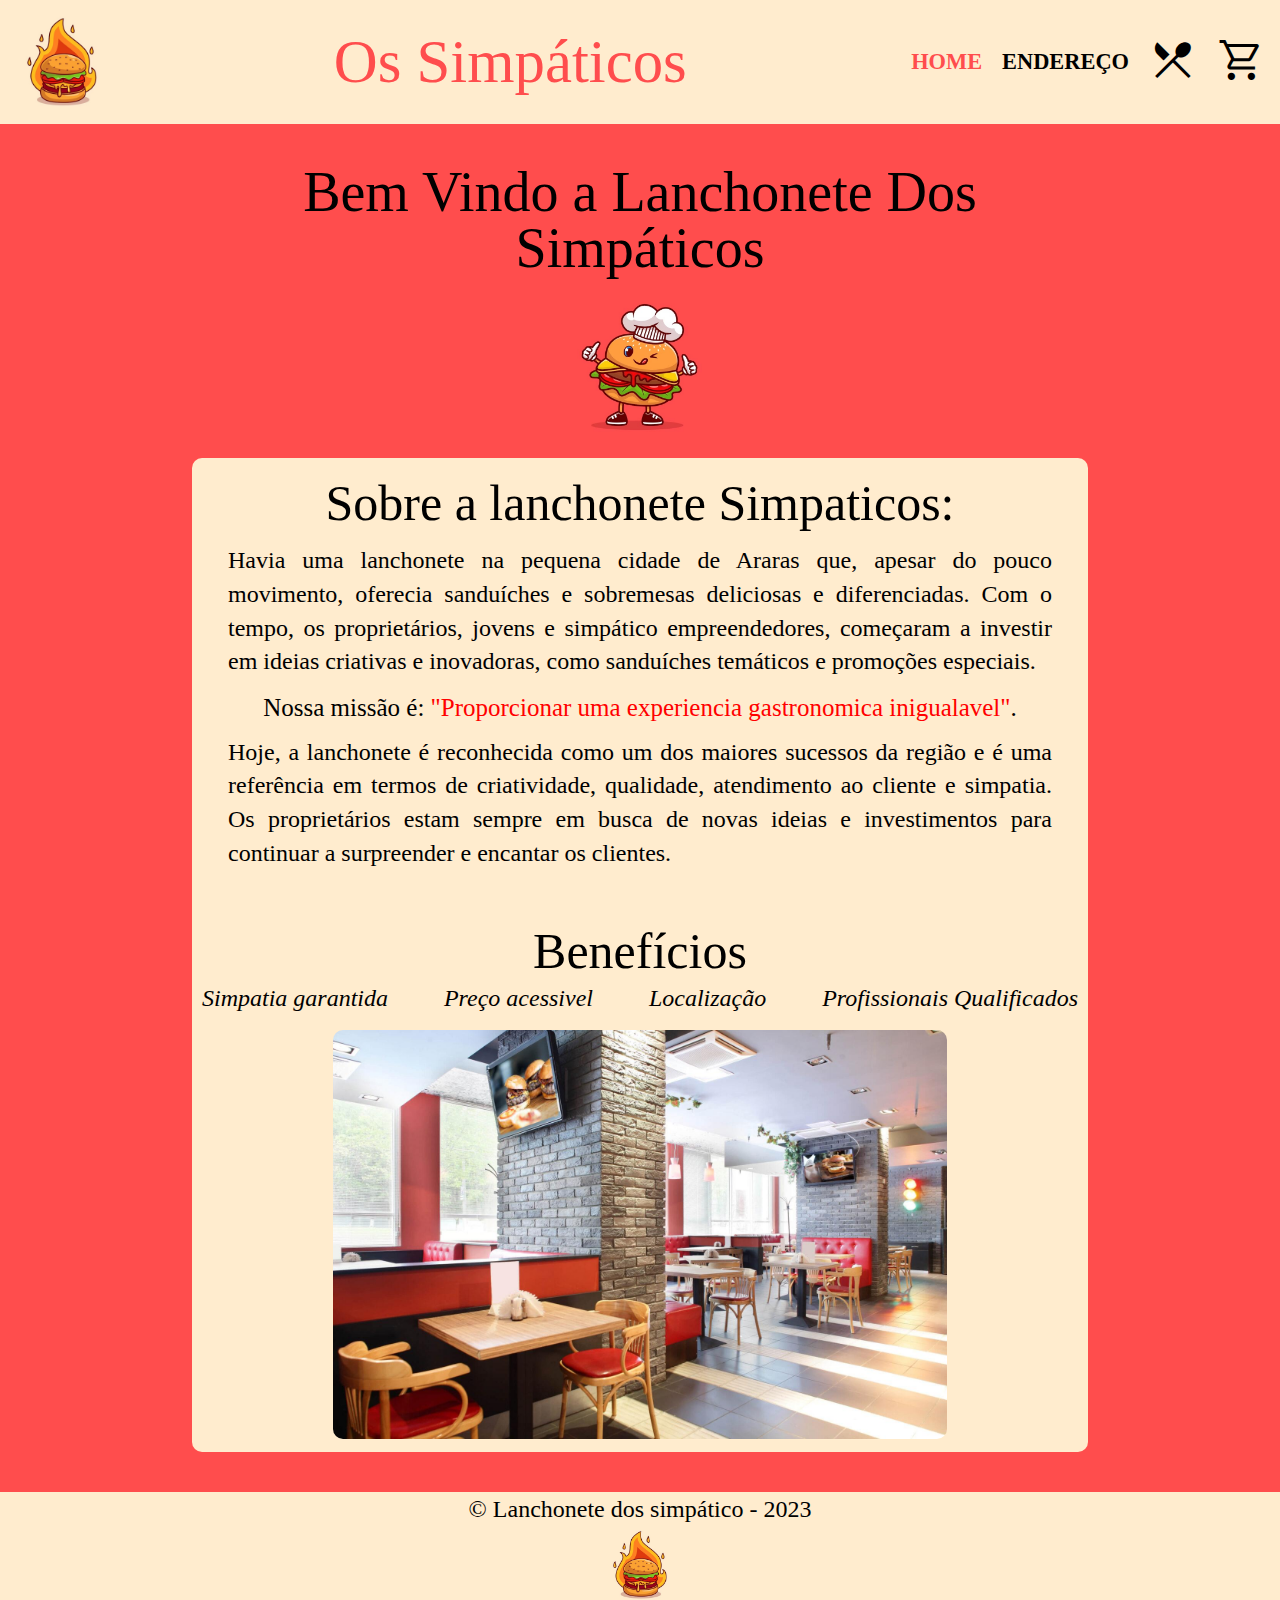
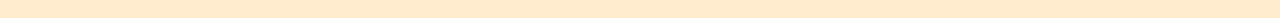
<file: html/index.html>
<!DOCTYPE html>
<html lang="pt-br">
    <head>
        <meta charset="UTF-8">
        <meta http-equiv="X-UA-Compatible" content="IE=edge">
        <meta name="viewport" content="width=device-width, initial-scale=1.0">
        <title>Os Simpáticos - Main</title>
        <link rel="stylesheet" href="https://fonts.googleapis.com/css2?family=Material+Symbols+Outlined:opsz,wght,FILL,GRAD@20..48,100..700,0..1,-50..200" />
        <link rel="stylesheet" href="../css/reset.css">
        <link rel="stylesheet" href="../css/header.css">
        <link rel="stylesheet" href="../css/home.css">
        <link rel="stylesheet" href="../css/footer.css">
        <link rel="stylesheet" href="../css/mobile.css">

    </head>

    <body>
        <header class="header">
            <nav class="header__nav">
                <span class="material-symbols-outlined menu">
                    menu
                </span>
                <img class="header__logo" src="../img/lancheBurn.jpg">
                <h1 class="header__title">Os Simpáticos</h1>
                <ul class="header__nav-links">
                    <li><a class="header__link" href="index.html">Home</a></li>
                    <li><a class="header__link" href="endereco.html">Endereço</a></li>
                    
                    <li>
                        <a class="header__link" href="cardapio.html">
                            <span class="material-symbols-outlined icon">restaurant_menu</span>
                        </a>
                    </li>
                    <li>
                        <a class="header__link" href="pedidos.html">
                            <span class="material-symbols-outlined icon">shopping_cart</span>
                        </a>
                    </li>
                </ul>
                
            </nav>
        </header>

        <main>
            <section class="boas-vindas">
                <h2 class="boas-vindas__title">Bem Vindo a Lanchonete Dos Simpáticos</h2>
                <img class="boas-vindas__image" src="../img/happyLanch.jpg" alt="lanche fofo">
            </section>

            <section class="historia">
                <div class="historia__box">
                    <h2 class="historia__titulo-principal">Sobre a lanchonete Simpaticos:</h2>
                    <p class="historia__text">
                        Havia uma lanchonete na pequena cidade de Araras que, apesar do pouco movimento, oferecia sanduíches e sobremesas deliciosas e diferenciadas. Com o tempo, os proprietários, jovens e simpático empreendedores, começaram a investir em ideias criativas e inovadoras, como sanduíches temáticos e promoções especiais.
                    </p>

                    <p id="missao" class="historia__missao">
                        <em>Nossa missão é: <strong>"Proporcionar uma experiencia gastronomica inigualavel"</strong>.</em>
                    </p>

                    <p class="historia__text">
                        Hoje, a lanchonete é reconhecida como um dos maiores sucessos da região e é uma referência em termos de criatividade, qualidade, atendimento ao cliente e simpatia. Os proprietários estam sempre em busca de novas ideias e investimentos para continuar a surpreender e encantar os clientes.
                    </p>
                </div>
            </section>

            <section class="beneficios">
                <div class="beneficios__container">
                    <h3 class="beneficios__titulo">Benefícios</h3>
                    <ul class="beneficios__lista">
                        <li class="beneficios__item">Simpatia garantida</li>
                        <li class="beneficios__item">Preço acessivel</li>
                        <li class="beneficios__item">Localização</li>
                        <li class="beneficios__item">Profissionais Qualificados</li>
                    </ul>
                    
                    <img src="../img/lanchonete.jpeg" class="beneficios__imagem" alt="Imagem de benefícios">
                </div>
            </section>
        </main>
        
        <footer class="footer">
            <p class="footer__copyright">
                &copy; Lanchonete dos simpático - 2023
            </p>
            <img class="footer__img" src="../img/lancheBurn.jpg">
        </footer>
        <script src="../js/header.js"></script>
    </body>
</html>
</file>
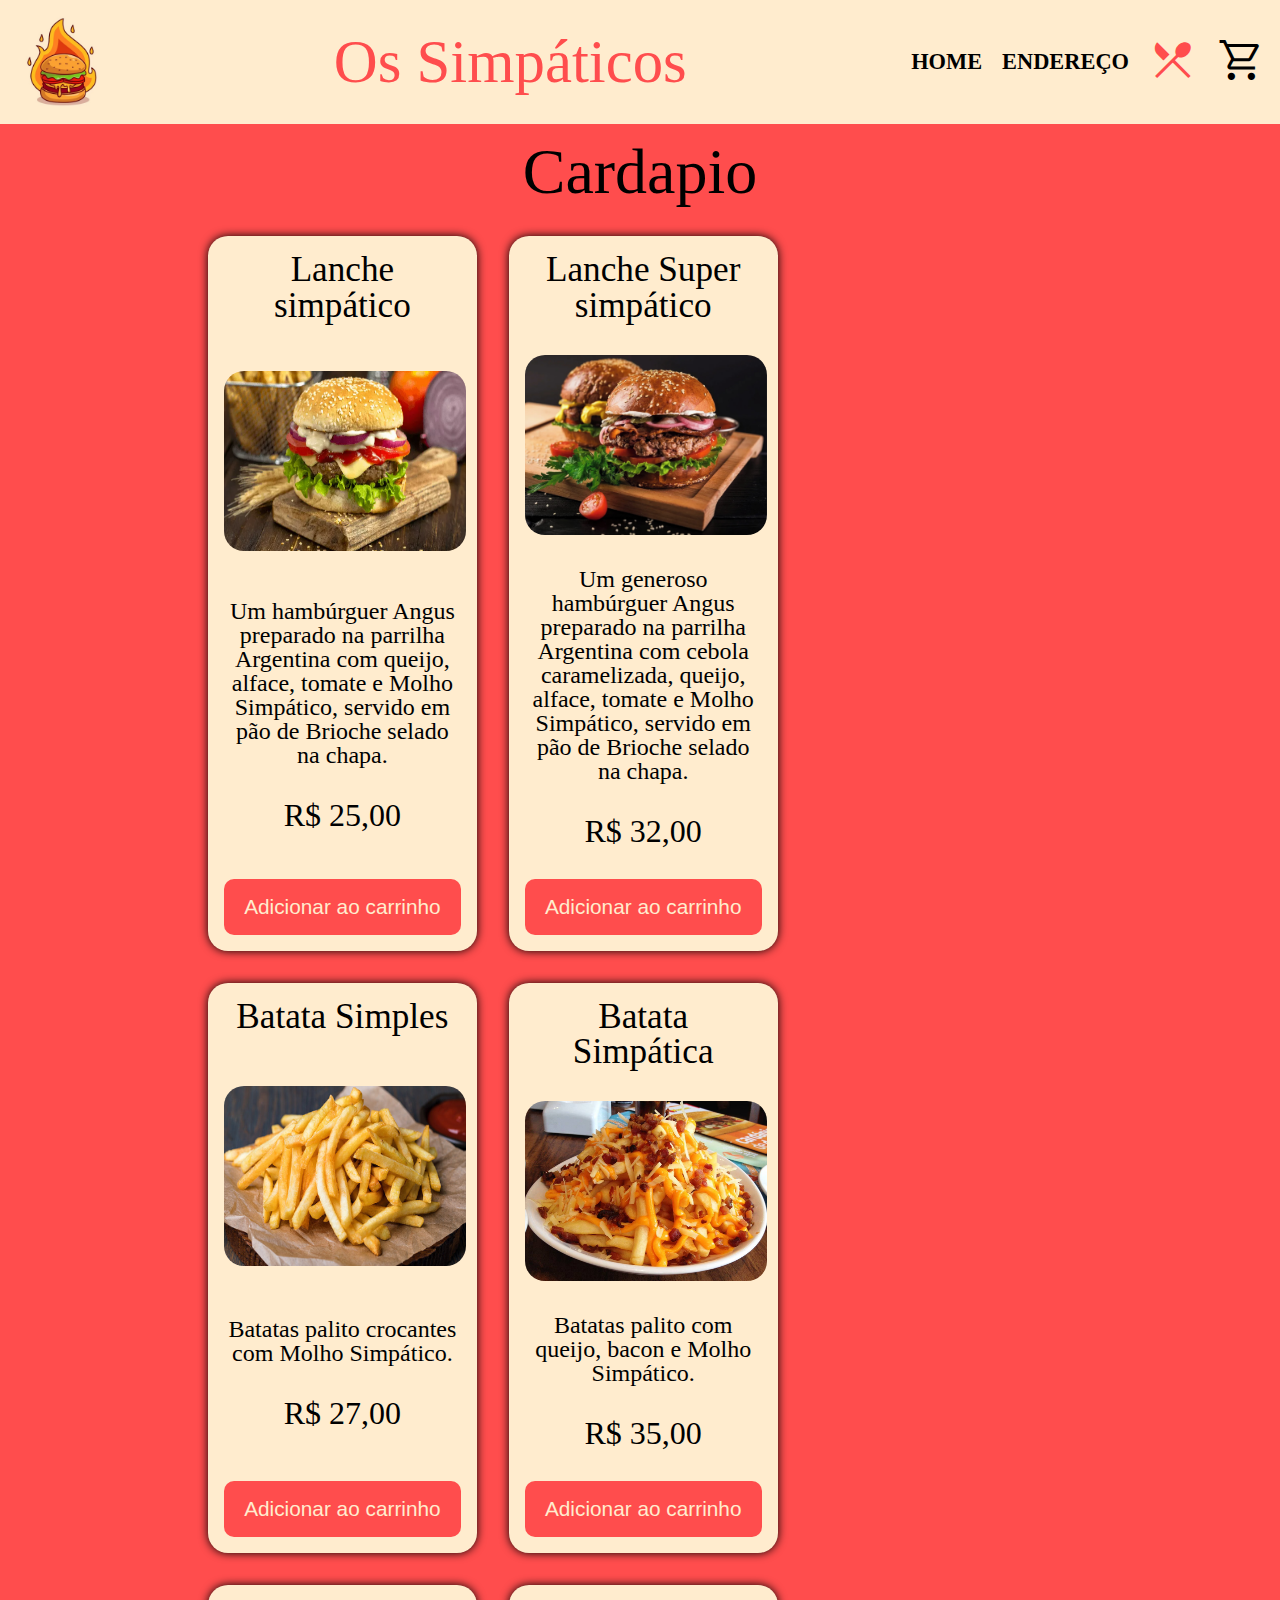
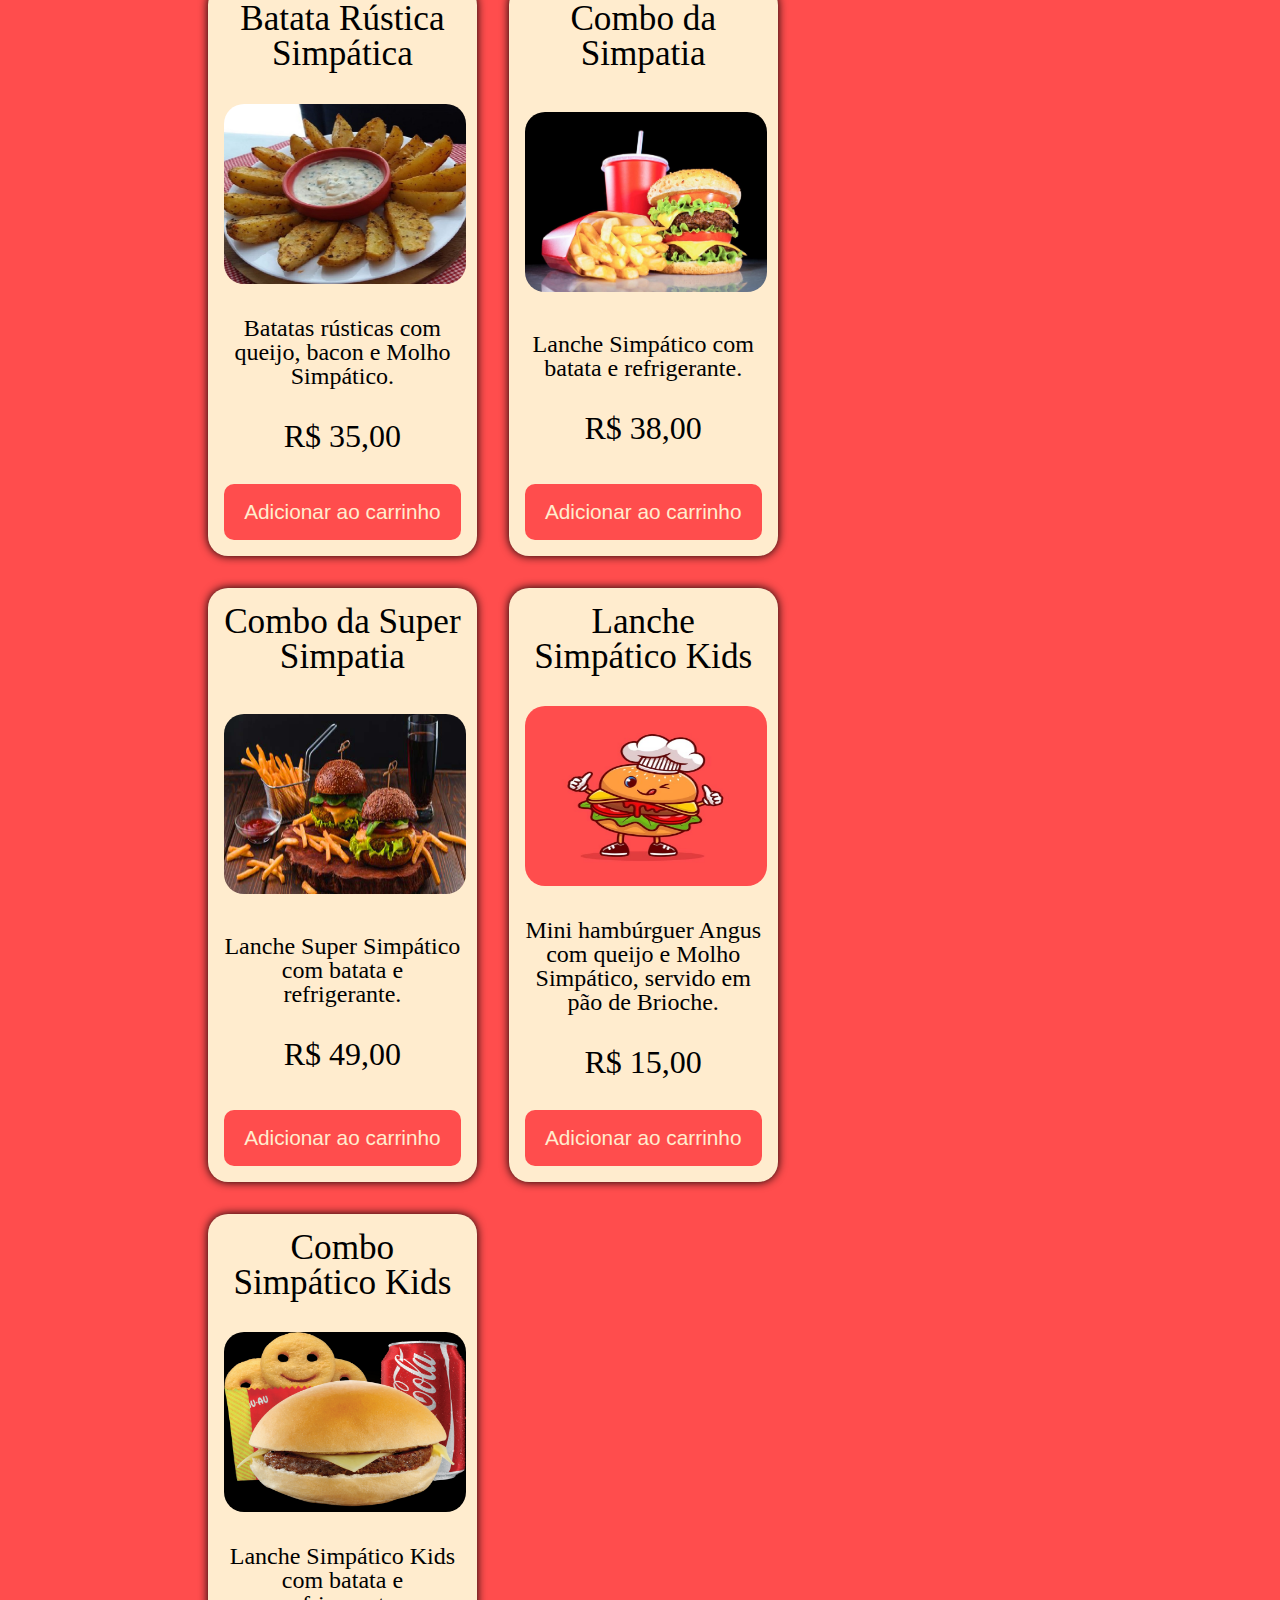
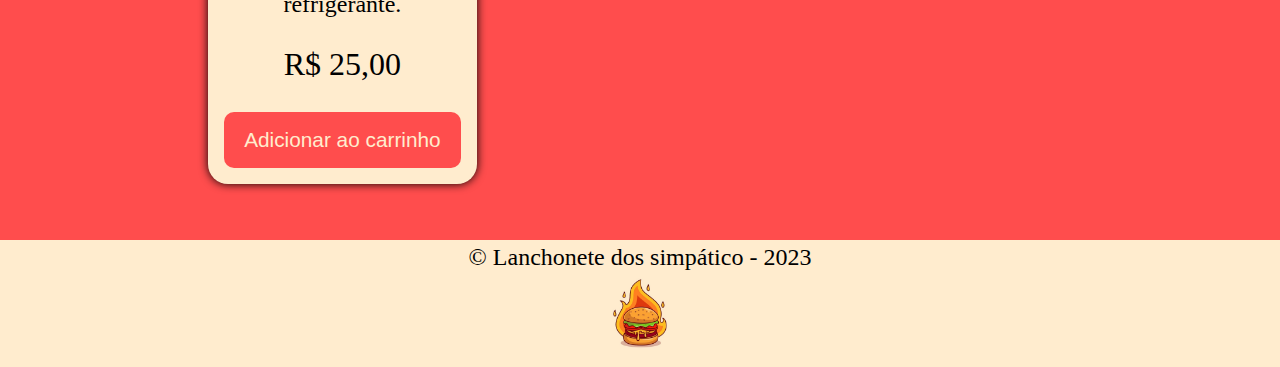
<file: html/cardapio.html>
<!DOCTYPE html>
<html lang="pt-br">
    <head>
        <meta charset="UTF-8">
        <meta http-equiv="X-UA-Compatible" content="IE=edge">
        <meta name="viewport" content="width=device-width, initial-scale=1.0">
        <title>Os Simpáticos - Cardapio</title>
        <link rel="stylesheet" href="https://fonts.googleapis.com/css2?family=Material+Symbols+Outlined:opsz,wght,FILL,GRAD@20..48,100..700,0..1,-50..200" />
        <link rel="stylesheet" href="../css/reset.css">
        <link rel="stylesheet" href="../css/header.css">
        <link rel="stylesheet" href="../css/cardapio.css">
        <link rel="stylesheet" href="../css/footer.css">
        <link rel="stylesheet" href="../css/mobile.css">
        
        
    </head>
    <body>
        <header class="header">
            <nav class="header__nav">
                <span class="material-symbols-outlined menu">
                    menu
                </span>
                <img class="header__logo" src="../img/lancheBurn.jpg">
                <h1 class="header__title">Os Simpáticos</h1>
                <ul class="header__nav-links">
                    <li><a class="header__link" href="index.html">Home</a></li>
                    <li><a class="header__link" href="endereco.html">Endereço</a></li>
                    
                    <li>
                        <a class="header__link" href="cardapio.html">
                            <span class="material-symbols-outlined icon">restaurant_menu</span>
                        </a>
                    </li>
                    <li>
                        <a class="header__link" href="pedidos.html">
                            <span class="material-symbols-outlined icon">shopping_cart</span>
                        </a>
                    </li>
                </ul>
                
            </nav>
        </header>
        <main>
            <h2 class="title">Cardapio</h2>
            <ul class="produtos">
                <li class="produtos__itens">
                    <h2 class="produtos__title" >Lanche simpático</h2>
                    <img class="produtos__img" src="../img/lanche.png">
                    <div class="produtos__info">
                        <p class="produtos__descricao">Um hambúrguer Angus preparado na parrilha Argentina com queijo, alface, tomate e Molho Simpático, servido em pão de Brioche selado na chapa.</p>
                        <div>
                            <p class="produtos__preco">R$ 25,00</p>

                        </div>
                    </div>
                    <button class="produtos__button">Adicionar ao carrinho</button>
                </li>
                
                <li class="produtos__itens">
                    <h2 class="produtos__title"> Lanche Super simpático</h2>
                    <img class="produtos__img" src="../img/superSimpatico.jpg">
                    <div class="produtos__info">
                        <p class="produtos__descricao">Um generoso hambúrguer Angus preparado na parrilha Argentina com cebola caramelizada, queijo, alface, tomate e Molho Simpático, servido em pão de Brioche selado na chapa.</p>
                        <div>
                            <p class="produtos__preco">R$ 32,00</p>                            
                        </div>
                    </div>
                    <button class="produtos__button">Adicionar ao carrinho</button>
                </li>


                <li class="produtos__itens">
                    <h2 class="produtos__title" >Batata Simples</h2>
                    <img class="produtos__img" src="../img/batataG.jpg">
                    <div class="produtos__info">
                        <p class="produtos__descricao">Batatas palito crocantes com Molho Simpático.</p>
                        <div>
                            <p class="produtos__preco">R$ 27,00</p>
                             
                        </div>
                    </div>
                    <button class="produtos__button">Adicionar ao carrinho</button>
                </li>

                <li class="produtos__itens">
                    <h2 class="produtos__title" >Batata Simpática</h2>
                    <img class="produtos__img" src="../img/batataSimpatica.jpg">
                    <div class="produtos__info">
                        <p class="produtos__descricao">Batatas palito com queijo, bacon e Molho Simpático.</p>
                        <div>
                            <p class="produtos__preco">R$ 35,00</p>
                            
                             
                        </div>
                    </div>
                    <button class="produtos__button">Adicionar ao carrinho</button>
                </li>

                <li class="produtos__itens">
                    <h2 class="produtos__title" >Batata Rústica Simpática</h2>
                    <img class="produtos__img" src="../img/BatataRústica.jpg">
                    <div class="produtos__info">
                        <p class="produtos__descricao">Batatas rústicas com queijo, bacon e Molho Simpático.</p>
                        <div>
                            <p class="produtos__preco">R$ 35,00</p>
                            
                             
                        </div>
                    </div>
                    <button class="produtos__button">Adicionar ao carrinho</button>
                </li>

                <li class="produtos__itens">
                    <h2 class="produtos__title" >Combo da Simpatia</h2>
                    <img class="produtos__img" src="../img/combo.jpg">
                    <div class="produtos__info">
                        <p class="produtos__descricao">Lanche Simpático com batata e refrigerante.</p>
                        <div>
                            <p class="produtos__preco">R$ 38,00</p>
                            
                             
                        </div>
                    </div>
                    <button class="produtos__button">Adicionar ao carrinho</button>
                </li>

                
                <li class="produtos__itens">
                    <h2 class="produtos__title" >Combo da Super Simpatia</h2>
                    <img class="produtos__img" src="../img/ComboSimpatico.jpg">
                    <div class="produtos__info">
                        <p class="produtos__descricao">Lanche Super Simpático com batata e refrigerante.</p>
                        <div>
                            <p class="produtos__preco">R$ 49,00</p>
                        </div>
                    </div>
                    <button class="produtos__button">Adicionar ao carrinho</button>
                </li>

                <li class="produtos__itens">
                    <h2 class="produtos__title" >Lanche Simpático Kids</h2>
                    <img class="produtos__img" src="../img/happyLanch.jpg">
                    <div class="produtos__info">
                        <p class="produtos__descricao">Mini hambúrguer Angus com queijo e Molho Simpático, servido em pão de Brioche.</p>
                        <div>
                            <p class="produtos__preco">R$ 15,00</p>
                        </div>
                    </div>
                    <button class="produtos__button">Adicionar ao carrinho</button>
                </li>

                <li class="produtos__itens">
                    <h2 class="produtos__title" >Combo Simpático Kids</h2>
                    <img class="produtos__img" src="../img/combo-kids.jpg">
                    <div class="produtos__info">
                        <p class="produtos__descricao">Lanche Simpático Kids com batata e refrigerante.</p>
                        <div>
                            <p class="produtos__preco">R$ 25,00</p>
                        </div>
                    </div>
                    <button class="produtos__button">Adicionar ao carrinho</button>
                </li>
            
            
            </ul>
        </main>
        <footer class="footer">
            <p class="footer__copyright">
                &copy; Lanchonete dos simpático - 2023
            </p>
            <img class="footer__img" src="../img/lancheBurn.jpg">
        </footer>
        <script src="../js/header.js"></script>
    </body> 
</html>
</file>
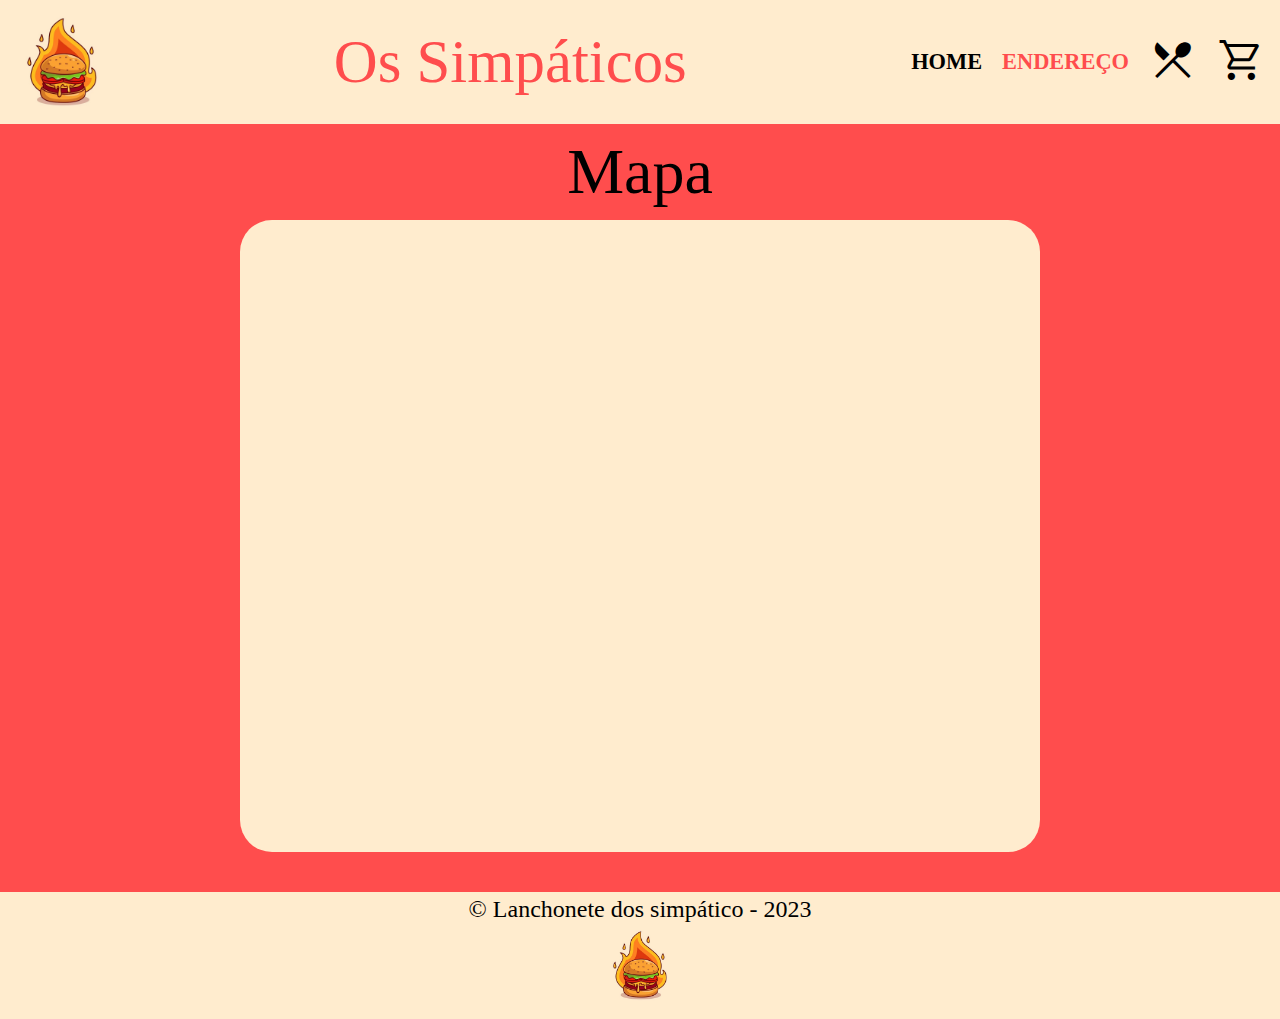
<file: html/endereco.html>
<!DOCTYPE html>
<html lang="pt-br">
    <head>
        <meta charset="UTF-8">
        <meta http-equiv="X-UA-Compatible" content="IE=edge">
        <meta name="viewport" content="width=device-width, initial-scale=1.0">
        <title>Os Simpáticos - Endereço</title>
        <link rel="stylesheet" href="https://fonts.googleapis.com/css2?family=Material+Symbols+Outlined:opsz,wght,FILL,GRAD@20..48,100..700,0..1,-50..200" />
        <link rel="stylesheet" href="../css/reset.css">
        <link rel="stylesheet" href="../css/header.css">
        <link rel="stylesheet" href="../css/endereco.css">
        <link rel="stylesheet" href="../css/footer.css">
        <link rel="stylesheet" href="../css/mobile.css">
    </head>

    <body>
        <header class="header">
            <nav class="header__nav">
                <span class="material-symbols-outlined menu">
                    menu
                </span>
                <img class="header__logo" src="../img/lancheBurn.jpg">
                <h1 class="header__title">Os Simpáticos</h1>
                <ul class="header__nav-links">
                    <li><a class="header__link" href="index.html">Home</a></li>
                    <li><a class="header__link" href="endereco.html">Endereço</a></li>
                    
                    <li>
                        <a class="header__link" href="cardapio.html">
                            <span class="material-symbols-outlined icon">restaurant_menu</span>
                        </a>
                    </li>
                    <li>
                        <a class="header__link" href="pedidos.html">
                            <span class="material-symbols-outlined icon">shopping_cart</span>
                        </a>
                    </li>
                </ul>
                
            </nav>
        </header>

        <main>
            <h2 class="title">Mapa</h2>
            <section class="endereco">
                <iframe src="https://www.google.com/maps/embed?pb=!1m18!1m12!1m3!1d3689.725452366291!2d-47.33400508395162!3d-22.36399316200704!2m3!1f0!2f0!3f0!3m2!1i1024!2i768!4f13.1!3m3!1m2!1s0x94c87081029a2a03%3A0xf18f83cb15937c2d!2sR.%20Marcelo%20Eduardo%20Scanavini%2C%2069%2C%20Araras%20-%20SP!5e0!3m2!1spt-BR!2sbr!4v1684888627122!5m2!1spt-BR!2sbr" width="800" height="600" style="border:0;" allowfullscreen="" loading="lazy" referrerpolicy="no-referrer-when-downgrade"></iframe>
            </section>
            
        </main>
        
        <footer class="footer">
            <p class="footer__copyright">
                &copy; Lanchonete dos simpático - 2023
            </p>
            <img class="footer__img" src="../img/lancheBurn.jpg">
        </footer>
        <script src="../js/header.js"></script>
        <script src="../js/pagamento.js"></script>
    </body>
</html>
</file>
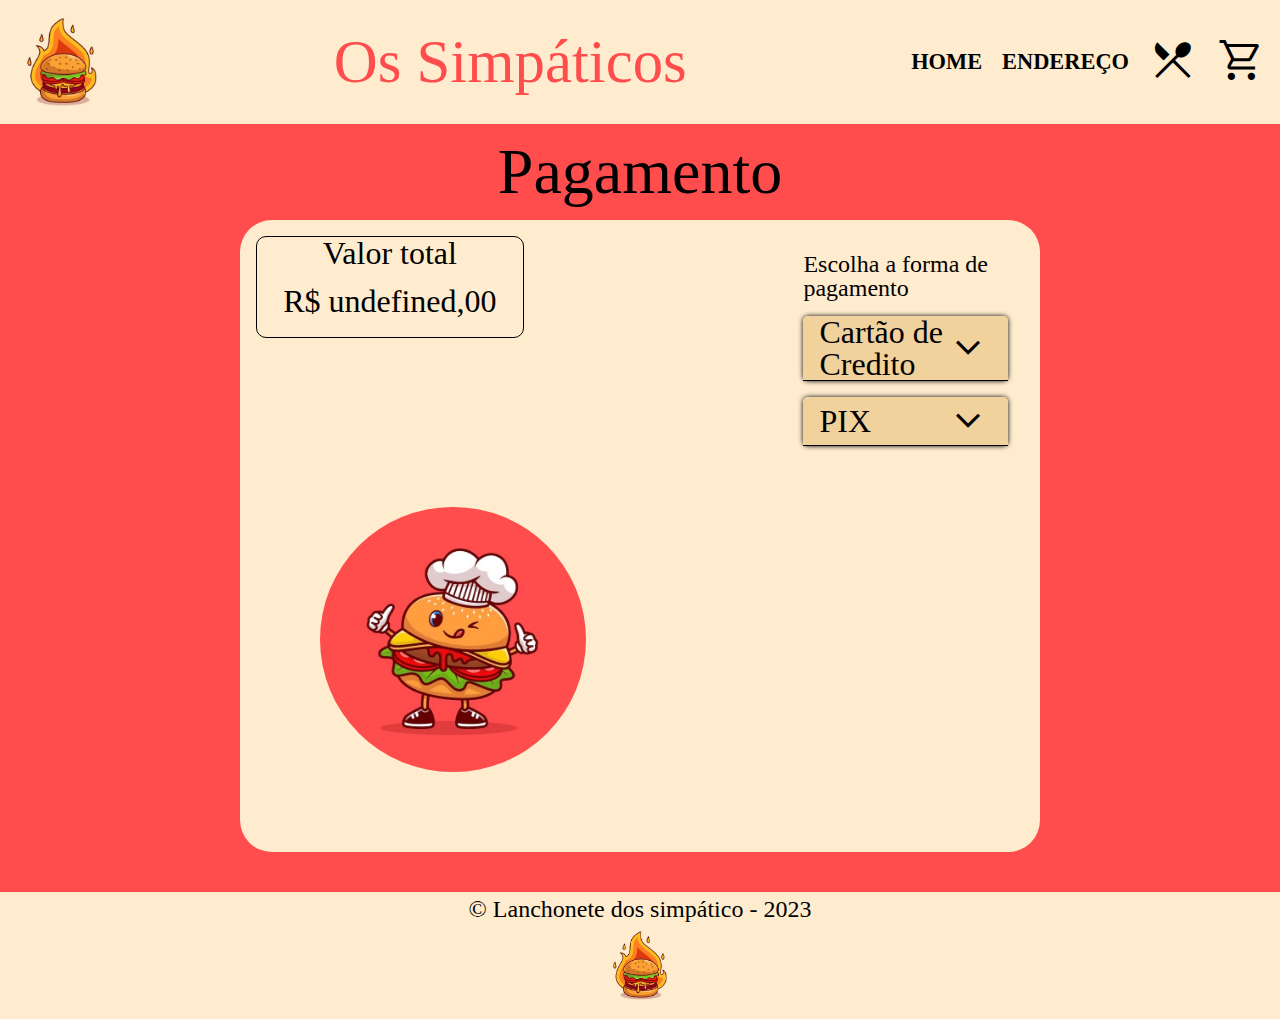
<file: html/pagamento.html>
<!DOCTYPE html>
<html lang="pt-br">
    <head>
        <meta charset="UTF-8">
        <meta http-equiv="X-UA-Compatible" content="IE=edge">
        <meta name="viewport" content="width=device-width, initial-scale=1.0">
        <title>Os Simpáticos - Pagamento</title>
        <link rel="stylesheet" href="https://fonts.googleapis.com/css2?family=Material+Symbols+Outlined:opsz,wght,FILL,GRAD@20..48,100..700,0..1,-50..200" />
        <link rel="stylesheet" href="../css/reset.css">
        <link rel="stylesheet" href="../css/header.css">
        <link rel="stylesheet" href="../css/pagamento.css">
        <link rel="stylesheet" href="../css/footer.css">
        <link rel="stylesheet" href="../css/mobile.css">
    </head>

    <body>
        <header class="header">
            <nav class="header__nav">
                <span class="material-symbols-outlined menu">
                    menu
                </span>
                <img class="header__logo" src="../img/lancheBurn.jpg">
                <h1 class="header__title">Os Simpáticos</h1>
                <ul class="header__nav-links">
                    <li><a class="header__link" href="index.html">Home</a></li>
                    <li><a class="header__link" href="endereco.html">Endereço</a></li>
                    
                    <li>
                        <a class="header__link" href="cardapio.html">
                            <span class="material-symbols-outlined icon">restaurant_menu</span>
                        </a>
                    </li>
                    <li>
                        <a class="header__link" href="pedidos.html">
                            <span class="material-symbols-outlined icon">shopping_cart</span>
                        </a>
                    </li>
                </ul>
                
            </nav>
        </header>

        <main>
            <h2 class="title">Pagamento</h2>
            <section class="pagamento">
                <div class="box-pagamento">
                    <div class="total-a-pagar">
                        <h2 class="total-a-pagar__title">Valor total</h2>
                        <span class=" total-a-pagar__valor">R$</span>
    
                        <!-- <input type="radio" name="" id=""> -->
                    </div>
                    <img class="pagamento__image" src="../img/happyLanch.jpg" alt="lanche fofo">
                </div>


                <div class="formas-de-pagamento">
                    <h2 class="formas-de-pagamento__title"> Escolha a forma de pagamento</h2>
                    <div class="formas-de-pagamento--Box">
                        <form class="pagamento__Card" action="">
                            <fieldset class="pagamento__fieldset">
        
                                <label for="state"  class="button">
                                    <legend class="pagamento__legend" >Cartão de Credito</legend>
                                    <span class="material-symbols-outlined icon">expand_more</span>
                                </label>
                                <input type="checkbox" id="state" hidden >
        
                                <div class="input__container" >
                                    <input type="text" class="pagamento__input" placeholder="Número do cartão">
                                    <input type="text" class="pagamento__input" placeholder="Nome no Cartão">
                                    <input type="text" class="pagamento__input" placeholder="MM/AA">
                                    <input type="text" class="pagamento__input" placeholder="CVV">
                                    <input class="pagamento__button" type="button" value="Efetuar pagamento">
                                </div>
                            </fieldset>
                        </form>
    
                        <form class="pagamento__Card" action="">
                            <fieldset class="pagamento__fieldset">
        
                                <label for="state-pix"  class="button">
                                    <legend class="pagamento__legend" >PIX</legend>
                                    <span class="material-symbols-outlined icon">expand_more</span>
                                </label>
                                <input type="checkbox" id="state-pix" hidden >
        
                                <div class="input__container" >
                                    <img class="input__img" src="../img/qrcode.png" alt="">
                                </div>
                            </fieldset>
                        </form>

                    </div>
                </div>

                
                
            </section>
            
        </main>
        
        <footer class="footer">
            <p class="footer__copyright">
                &copy; Lanchonete dos simpático - 2023
            </p>
            <img class="footer__img" src="../img/lancheBurn.jpg">
        </footer>
        <script src="../js/header.js"></script>
        <script src="../js/pagamento.js"></script>
    </body>
</html>
</file>
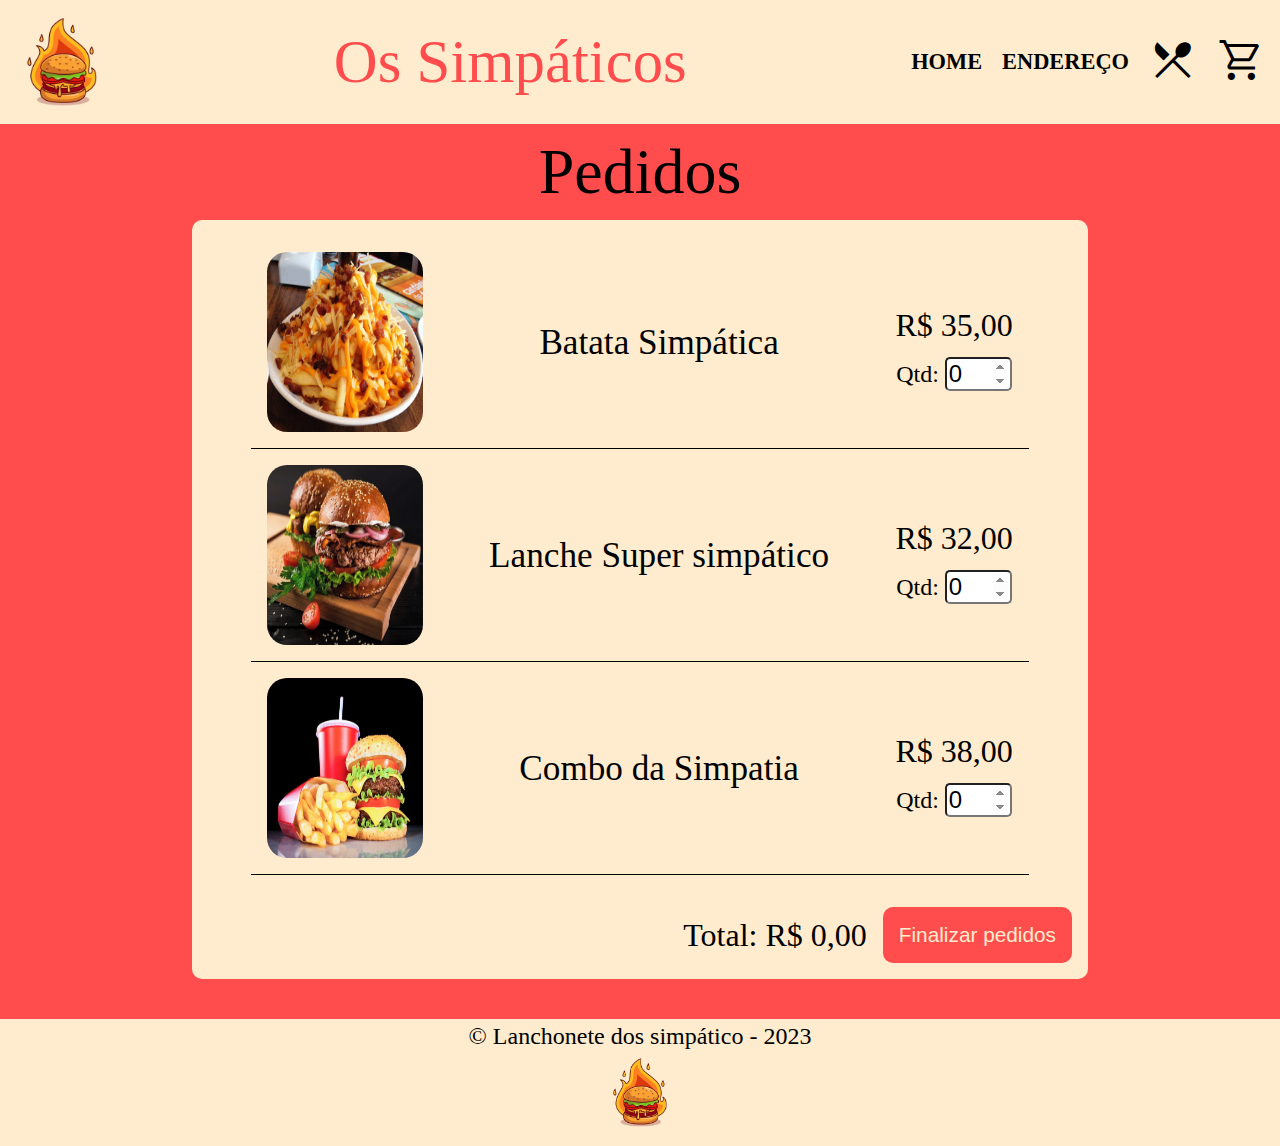
<file: html/Pedidos.html>
<!DOCTYPE html>
<html lang="pt-br">
    <head>
        <meta charset="UTF-8">
        <meta http-equiv="X-UA-Compatible" content="IE=edge">
        <meta name="viewport" content="width=device-width, initial-scale=1.0">
        <title>Os Simpáticos - Pedidos</title>
        <link rel="stylesheet" href="https://fonts.googleapis.com/css2?family=Material+Symbols+Outlined:opsz,wght,FILL,GRAD@20..48,100..700,0..1,-50..200" />
        <link rel="stylesheet" href="../css/reset.css">
        <link rel="stylesheet" href="../css/header.css">
        <link rel="stylesheet" href="../css/pedidos.css">
        <link rel="stylesheet" href="../css/footer.css">
        <link rel="stylesheet" href="../css/mobile.css">
        
    </head>

    <body>
        <header class="header">
            <nav class="header__nav">
                <span class="material-symbols-outlined menu">
                    menu
                </span>
                <img class="header__logo" src="../img/lancheBurn.jpg">
                <h1 class="header__title">Os Simpáticos</h1>
                <ul class="header__nav-links">
                    <li><a class="header__link" href="index.html">Home</a></li>
                    <li><a class="header__link" href="endereco.html">Endereço</a></li>
                    
                    <li>
                        <a class="header__link" href="cardapio.html">
                            <span class="material-symbols-outlined icon">restaurant_menu</span>
                        </a>
                    </li>
                    <li>
                        <a class="header__link" href="pedidos.html">
                            <span class="material-symbols-outlined icon">shopping_cart</span>
                        </a>
                    </li>
                </ul>
                
            </nav>
        </header>

        <main>
            <h2 class="title">Pedidos</h2>
            <section class="pedidos">

                <ul class="pedidos__lista">
                    <li class="pedidos__itens">
                        <img class="pedidos__img" src="../img/batataSimpatica.jpg">
                        <h2 class="pedidos__title" >Batata Simpática</h2>
                        <div class="pedidos__info">
                            <p class="pedidos__preco">R$ 35,00</p>

                            <div>
                                <label for="qtd" class="pedidos__label-qtd" >Qtd: </label>
                                <input type="number" name="qtd" id="qtd" class="pedidos__qtd" value="0" max="100"
                                min="0"
                                onchange="somaTotal()">
                            </div>
                        </div>
                    </li>
                    
                    <li class="pedidos__itens">
                        <img class="pedidos__img" src="../img/superSimpatico.jpg">
                        <h2 class="pedidos__title">Lanche Super simpático</h2>
                        <div class="pedidos__info">
                            <p class="pedidos__preco">R$ 32,00</p>
                            <div>
                                <label for="qtd"  class="pedidos__label-qtd" >Qtd: </label>
                                <input type="number" name="qtd" id="qtd" class="pedidos__qtd" value="0" max="100"
                                min="0"
                                onchange="somaTotal()">
                            </div>
                        </div>
                    </li>
    
                    <li class="pedidos__itens">
                        <img class="pedidos__img" src="../img/combo.jpg">
                        <h2 class="pedidos__title" >Combo da Simpatia</h2>
                        <div class="pedidos__info">

                            <p class="pedidos__preco">R$ 38,00</p>
                            <div>
                                <label for="qtd"  class="pedidos__label-qtd" >Qtd: </label>
                                <input type="number" name="qtd" id="qtd" class="pedidos__qtd" value="0" max="100"
                                min="0"
                                onchange="somaTotal()">
                            </div>
                        </div>
                    </li>
                </ul>
            </section>
            <section class="total">
                <div class="total__container">
                    <label for="total">Total: </label>
                    <span id="total" class="total__valor">R$ 0,00</span>
                </div>

                <button onclick="passaValor()" class="total__button">Finalizar pedidos</button>
            </section>
        </main>
        
        <footer class="footer">
            <p class="footer__copyright">
                &copy; Lanchonete dos simpático - 2023
            </p>
            <img class="footer__img" src="../img/lancheBurn.jpg">
        </footer>
        <script src="../js/header.js"></script>
        <script src="../js/pedidos.js"></script>
    </body>
</html>
</file>
<file: css/header.css>
.material-symbols-outlined {
  font-variation-settings:
  'FILL' 0,
  'wght' 400,
  'GRAD' 0,
  'opsz' 48
}
.icon{
	font-size: 3rem;
}

.header__nav {
	display: flex;
	justify-content: space-between;
	align-items: center;
	background-color: #FFECCE;
	padding: 5px;
}

.header__nav-links {
	display: flex;
}

.header__nav li {
	display: flex;
	margin: 0 10px;
	align-items: center;
}

.header__link{
	
	text-transform: uppercase;
	text-decoration: none;
	font-weight: bold;
	font-size: 1.4rem;
	color: #000;
	/* width: 10%; */
}

.header__link:hover {
	color: #FF4D4D;
}

.active{
	color: #FF4D4D;
}

.header__logo {
	width:9%;
	border-radius: 50px;
}

.header__title {
	font-size: 3.8rem;
	color: #FF4D4D;
}

.menu{
	font-size: 3rem;
	margin-right: 1rem;
	display: none;
}
</file>
<file: css/home.css>
body{
	background: #FF4D4D;

}
main{
	/* background: url(../img/banner.jpg); */
	background-position: center;
	background-repeat: no-repeat; 
	background-size: cover; 
	/* background: #FFECCE; */
	width: 70%;
	margin: 0 auto;
}
.boas-vindas{
	text-align: center;
	background: #FF4D4D;
	margin-top: 40px;
}
.boas-vindas__title{
	font-size: 3.5rem;
}

.boas-vindas__image{
    width: 20%;
    height: 20%;
    border-radius: 100%;
}

.historia{
	border-top-left-radius: 10px;
	border-top-right-radius: 10px;
	background: #FFECCE;
    padding: 10px;
}

.historia__box{
	/* border: 5px solid #000; */
	/* border-radius: 20px; */
	padding: 10px;
    text-align: center;
}

.historia__titulo-principal{
	text-align: center;
	font-size: 50px;
}

.historia__text{
    font-size: 1.5rem;
    text-align: justify;
	line-height: 1.4em;
    padding: 1rem;
}


#missao {
	font-size: 25px
}
em strong {
	color: #FF0000;
}


.beneficios {
	background: #FFECCE;
	border-bottom-left-radius: 10px;
	border-bottom-right-radius: 10px;
	margin: 0 auto;
    padding: 10px;
	
}
.beneficios__container{
	text-align: center;
}

.beneficios__lista {
	display: flex;
	justify-content: space-between;
	margin: 0 auto;
	text-align: center;
	margin-bottom: 20px;
}

.beneficios__titulo{
	text-align: center;
	font-size: 50px;
	padding: 10px;
}

.beneficios__item {
	display: flex;
	font-style: italic;
	text-align: center;
	font-size: 1.5rem;

}
.beneficios__imagem{
	width: 70%;
	text-align: center;
	margin: 0 auto;
	border-radius: 10px;
}
</file>
<file: css/footer.css>
.footer{
	background-color: #FFECCE;
    text-align: center;
    font-size:  1.5rem;
    margin-top: 40px;
    padding: .2em;
}

.footer__img{
	width:7%;
}
</file>
<file: css/mobile.css>
@media(max-width: 850px) {
    .header__nav-links{
		display: flex;
        width: 120px;
        height: 100vh;
		flex-direction: column;
		align-items: center;
		position: absolute;
		background-color: #FFECCE;
		left:0;
		top:7% ;
		margin-left: -120px ;
		transition: 1s;
	}
	.header__link{
		font-size: 1rem;
        margin: 1rem;
	}
    .visible{
		margin-left: 0px;
		
	}
	.header__title{
		font-size: 3rem;
		text-align: center;
		
	}
	.header__logo{
		display: none;

	}
    .menu{
		display: inline;
	}
    
    
    .produtos{
        flex-direction: column;

    }
    .produtos__itens{
        width: 90%;
    }
    
    .beneficios__lista{
        flex-direction: column;
        align-items: center;
    }

    .pedidos__itens{
        flex-direction: column;
        padding: 1rem;
    }

    .pedidos__img{
        width: 90%;
    }
    

    .pagamento{
        flex-direction: column;
        justify-content: space-around;
        height: 1000px;
        align-items: center;
    }
    
    .total-a-pagar{
        width: 90%;
        margin: 1rem auto;
    }
    .pagamento__image{
        width: 90%;
        margin: 0 auto;
    }
    .pagamento__fieldset label{
        width: 100%;
    }

    .formas-de-pagamento{
        width: 90%;
       
    }
    .button {
        padding: 0;
    }
    .formas-de-pagamento--Box{
        width: 100%;
    
    }
  }
</file>
<file: css/cardapio.css>
body{
    background: #FF4D4D;
}

.title{
    font-size: 4rem;
    text-align: center;
    margin: 1rem;
}

.produtos{
    display: flex;
    flex-wrap: wrap;
    width: 70%;
    margin: 0 auto;
}
.produtos__itens{
    display: flex;
    flex-direction: column;
    justify-content: space-between;
    width: 30%;
    /* border: 1px solid black; */
    text-align: center;
    margin: 1rem;
    border-radius: 20px;
    background: #FFECCE;
    box-shadow: 0 0 10px black;
    transition: 0.1s;
}

.produtos__itens:hover{
    box-shadow: 0 0 5px black;
}

.produtos__title{
    font-size: 2.2rem;
    margin: 1rem;
}

.produtos__img{
    width: 90%;
    height: 180px;
    border-radius: 20px;
    margin: 1rem;
}

.produtos__descricao{
    font-size: 1.5rem;
    margin: 1rem;
}

.produtos__preco{
    display: inline-block;
    font-size: 2rem;
    margin: 1rem;
}

.produtos__label-qtd{
    font-size: 1.5rem;
}

.produtos__qtd{
    display: inline-block;
    font-size: 1.5rem;
    width: 2.1rem;
    border-radius: 5px;
}



.produtos__qtd::-webkit-inner-spin-button {
    opacity: 1;
    border-radius: 10px;
}

.produtos__button{
    margin: 1rem;
    font-size: 1.3rem;
    background-color: #FF4D4D;
    color: #FFECCE;
    border: none;
    border-radius: 10px;
    padding: 1rem;
    transition: 1s;
}

.produtos__button:hover{
    background-color: #f32828;
}
</file>
<file: css/endereco.css>
body{
    background-color: #FF4D4D;
}

.title{
    font-size: 4rem;
    text-align: center;
    margin: 1rem;
}

.endereco{
    display: flex;
    justify-content: space-around;
    background-color: #FFECCE;
    margin: 1rem auto 0 auto;
    width: 60%;
    padding: 1rem;
    /* height: 500px; */
    border-radius: 2rem;
}
</file>
<file: css/pagamento.css>
body{
    background-color: #FF4D4D;
}

.title{
    font-size: 4rem;
    text-align: center;
    margin: 1rem;
}

.pagamento{
    display: flex;
    justify-content: space-around;
    background-color: #FFECCE;
    margin: 1rem auto 0 auto;
    width: 60%;
    padding: 1rem;
    height: 600px;
    border-radius: 2rem;
}
.box-pagamento{
    display: flex;
    flex-direction: column;
    justify-content: space-between;
}

.total-a-pagar{
    border:1px solid black ;
    width: 50%;
    height: 100px;
    text-align: center;
    border-radius: 10px;
}

.total-a-pagar__title{
    font-size: 2rem;
    margin-bottom: 1rem;
}

.total-a-pagar__valor{
    font-size: 2rem;
}

.pagamento__image{
    
    width: 50%;
    border-radius: 100%;
    margin: 0 0 4rem 4rem;

}


.formas-de-pagamento{
    width: 40%;
}

.pagamento__Card{
    margin: 1rem;
    box-shadow: 0 0 5px black;
    border-radius: 5px;
}


.formas-de-pagamento__title{
    font-size: 1.5rem;
    margin: 1rem;
}

.pagamento__fieldset{
    display: flex;
    flex-direction: column;
    /* padding: 1rem; */
    /* transition: 3s; */
}

.button{
    display: flex;
    justify-content: space-between;
    align-items: center;
    border-bottom: 1px solid black;
    padding: 0 1rem;
    background-color: #f1d19c;
    border-top-left-radius: 5px;
    border-top-right-radius: 5px;
    cursor: pointer;
    transition: all 0.3s ease-in-out;
}

.pagamento__legend{
    font-size: 2rem;
}
#state:checked ~ .input__container {  
    max-height: 380px;
  }

.input__container{
    text-align: center;
    overflow: hidden;
    max-height: 0;
    transition: all 0.5s ease-in-out;
    /* font-size: 18pt; */
    /* overflow: hidden; */
    /* box-sizing: border-box; */
}



.pagamento__input{
    width: 90%;
    margin: 0.5rem;
    font-size: 1.5rem;
    border-radius: 5px;
    border: none;
    box-shadow: 0 0 3px black;
    padding: 7px;
    background-color: #fceed9;
}

.pagamento__button{
    margin: 1rem 0;
    width: 93%;
    font-size: 1.3rem;
    background: linear-gradient(180deg, rgba(250,23,23,1) 0%, rgba(255,93,93,1) 100%);
    color: #FFECCE;
    border: none;
    border-radius: 10px;
    padding: 0.8rem;
    text-decoration: none;
    box-shadow: 0 0 5px black;
}
.pagamento__button:active{
    box-shadow: 0 0 2px black;
}



#state-pix:checked ~ .input__container {  
    max-height: 380px;
}
.input__img{
    width: 80%;
}


/* .button {
    background: #ccffff;
    cursor: pointer;
    font-size: 20pt;
    padding: 16px;
    width: 500px;
  box-sizing: border-box;
}
.button:hover {
    opacity: 0.7;
}
.content {
  background: #ffffcc;
  width: 500px;
  overflow: hidden;
  max-height: 0;
  transition: all 0.3s ease-in-out;
  font-size: 18pt;
  overflow: hidden;
  box-sizing: border-box;
}
#state:checked ~ .content {  
  max-height: 150px;
}
.inner {
  margin: 16px;
} */
</file>
<file: css/pedidos.css>
body{
    background: #FF4D4D;
}

.title{
    font-size: 4rem;
    text-align: center;
    margin: 1rem;
}

.pedidos{
    background-color: #FFECCE;
    margin: 1rem auto 0 auto;
    width: 70%;
    border-top-left-radius: 10px;
    border-top-right-radius: 10px;
}

.pedidos__lista{
    display: flex;
    flex-direction: column;
    flex-wrap: wrap;
    margin: 0 auto;
    padding: 1rem;
}

.pedidos__itens{
    display: flex;
    justify-content: space-between;
    align-items: center;
    width: 90%;
    border-bottom: 1px solid black; ;
    text-align: center;
    /* vertical-align: middle; */
    margin: 0 auto;
}


.pedidos__img{
    width: 20%;
    height: 180px;
    border-radius: 20px;
    margin: 1rem;
}

.pedidos__title{
    font-size: 2.2rem;
    margin: 1rem;
}



.pedidos__descricao{
    font-size: 1.5rem;
    margin: 1rem;
}

.pedidos__preco{
    display: inline-block;
    font-size: 2rem;
    margin: 1rem;
}

.pedidos__label-qtd{
    font-size: 1.5rem;
}

.pedidos__qtd{
    display: inline-block;
    font-size: 1.5rem;
    width: 3.7rem;
    border-radius: 5px;
}



.pedidos__qtd::-webkit-inner-spin-button {
    opacity: 1;
    border-radius: 10px;
}



.total{
    background-color: #FFECCE;
    width: 70%;
    display: flex;
    margin: 0 auto;
    align-items: center;
    justify-content: end;
    font-size: 2rem;
    border-bottom-left-radius: 10px;
    border-bottom-right-radius: 10px;
}

.total__button{
    margin: 1rem;
    font-size: 1.3rem;
    background-color: #FF4D4D;
    color: #FFECCE;
    border: none;
    border-radius: 10px;
    padding: 1rem;
    transition: 1s;
    text-decoration: none;
}

.total__button:hover{
    background-color: #f32828;
}
</file>
